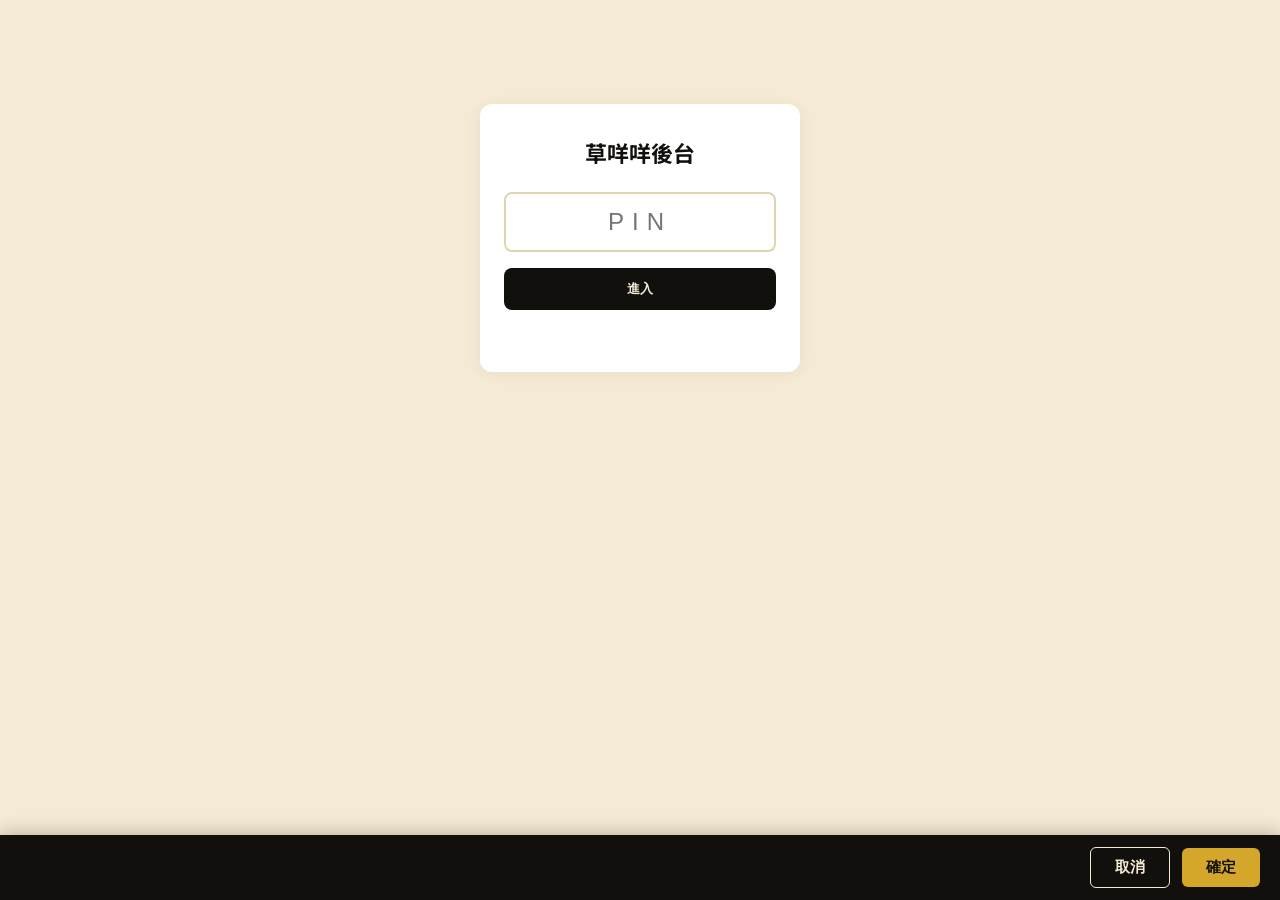
<file: admin.html>
<!DOCTYPE html>
<html lang="zh-TW">
<head>
  <meta charset="UTF-8">
  <meta name="viewport" content="width=device-width, initial-scale=1.0">
  <title>後台 | 草咩咩</title>
  <meta name="robots" content="noindex, nofollow">
  <link rel="icon" type="image/jpeg" href="https://i.ibb.co/Qj7x19LT/474636696-467764979719812-1819804518134389624-n.jpg">
  <link href="https://fonts.googleapis.com/css2?family=Noto+Sans+TC:wght@500;700;900&display=swap" rel="stylesheet">
  <link rel="stylesheet" href="admin.css">
  <script src="admin.js" defer></script>
</head>
<body>
  <main>
    <section id="pinGate" class="pin-gate">
      <h1>草咩咩後台</h1>
      <input type="password" id="pinInput" inputmode="numeric" maxlength="8" placeholder="PIN" autocomplete="off">
      <button id="pinBtn">進入</button>
      <p id="pinErr" class="err"></p>
    </section>

    <section id="adminApp" hidden>
      <div class="toolbar">
        <input type="date" id="dateInput">
        <button id="refreshBtn" class="ghost">↻</button>
      </div>
      <p id="dateNote" class="note"></p>
      <table id="grid"></table>
      <p class="legend">點「空」→ 標記要關 / 點「關」→ 標記要開 / 改完按「確定」一次送出</p>
    </section>

    <div id="confirmBar" class="confirm-bar" hidden>
      <span id="pendingCount"></span>
      <button id="cancelBtn" class="ghost">取消</button>
      <button id="confirmBtn">確定</button>
    </div>
  </main>
  <div id="toast" hidden></div>
</body>
</html>
</file>
<file: admin.css>
* { box-sizing: border-box; }
body { font-family: 'Noto Sans TC', -apple-system, sans-serif; background: #f5ead3; margin: 0; color: #11100d; }
main { max-width: 720px; margin: 0 auto; padding: 24px 16px 80px; }

.pin-gate { max-width: 320px; margin: 80px auto; text-align: center; padding: 32px 24px; background: #fff; border-radius: 12px; box-shadow: 0 2px 16px rgba(0,0,0,.06); }
.pin-gate h1 { margin: 0 0 24px; font-size: 22px; }
.pin-gate input { width: 100%; padding: 14px; font-size: 24px; text-align: center; letter-spacing: 8px; border: 2px solid #e0d4b0; border-radius: 8px; }
.pin-gate input:focus { outline: none; border-color: #a8762a; }
.pin-gate button { margin-top: 16px; width: 100%; padding: 12px; background: #11100d; color: #f5ead3; border: none; border-radius: 8px; font-weight: 700; cursor: pointer; }
.err { color: #c44; min-height: 18px; font-size: 14px; margin: 12px 0 0; }

.toolbar { display: flex; gap: 8px; align-items: center; margin-bottom: 12px; }
.toolbar input[type="date"] { flex: 1; padding: 10px 12px; font-size: 16px; border: 1px solid #ccc; border-radius: 6px; }
.toolbar button { padding: 10px 16px; border: 1px solid #ccc; background: #fff; border-radius: 6px; cursor: pointer; font-size: 16px; }
.note { color: #7a7568; font-size: 14px; margin: 0 0 8px; }

table#grid { width: 100%; border-collapse: separate; border-spacing: 4px; }
table#grid th { padding: 8px 4px; font-size: 13px; background: #11100d; color: #f5ead3; border-radius: 6px; font-weight: 700; }
table#grid td { padding: 0; text-align: center; }
table#grid td.time { background: #fff; font-weight: 600; font-size: 14px; padding: 8px 4px; border-radius: 6px; }

.cell { display: flex; flex-direction: column; align-items: center; justify-content: center; height: 56px; border-radius: 6px; user-select: none; cursor: pointer; transition: transform .1s; }
.cell:active { transform: scale(.95); }
.cell .t { font-size: 12px; font-weight: 500; opacity: .8; }
.cell .l { font-size: 18px; font-weight: 900; line-height: 1.1; }
.cell.free { background: #d4e9d4; color: #2a7a2a; }
.cell.blocked { background: #fadcdc; color: #c44; }
.cell.booked { background: #fff4d6; color: #a8762a; cursor: not-allowed; }
.cell.closed-day { background: #eee; color: #999; cursor: not-allowed; }
.cell.pending { outline: 3px dashed #a8762a; outline-offset: -3px; position: relative; }
.cell.pending::after { content: '*'; position: absolute; top: 2px; right: 6px; font-size: 16px; color: #a8762a; font-weight: 900; }

.confirm-bar { position: fixed; bottom: 0; left: 0; right: 0; background: #11100d; color: #f5ead3; padding: 12px 20px; display: flex; align-items: center; gap: 12px; box-shadow: 0 -4px 16px rgba(0,0,0,.2); z-index: 50; }
.confirm-bar span { flex: 1; font-weight: 700; font-size: 16px; }
.confirm-bar button { padding: 10px 24px; border: none; border-radius: 6px; font-weight: 700; cursor: pointer; font-size: 15px; }
.confirm-bar button#confirmBtn { background: #d4a72a; color: #11100d; }
.confirm-bar button#confirmBtn:hover { background: #e8b938; }
.confirm-bar button#confirmBtn:disabled { background: #999; cursor: wait; }
.confirm-bar button.ghost { background: transparent; color: #f5ead3; border: 1px solid #f5ead3; }

.legend { margin-top: 16px; font-size: 13px; color: #7a7568; text-align: center; }

#toast { position: fixed; bottom: 24px; left: 50%; transform: translateX(-50%); padding: 10px 20px; background: #11100d; color: #f5ead3; border-radius: 8px; z-index: 100; font-size: 14px; }
#toast.ok { background: #2a7a2a; }
#toast.err { background: #c44; }
</file>
